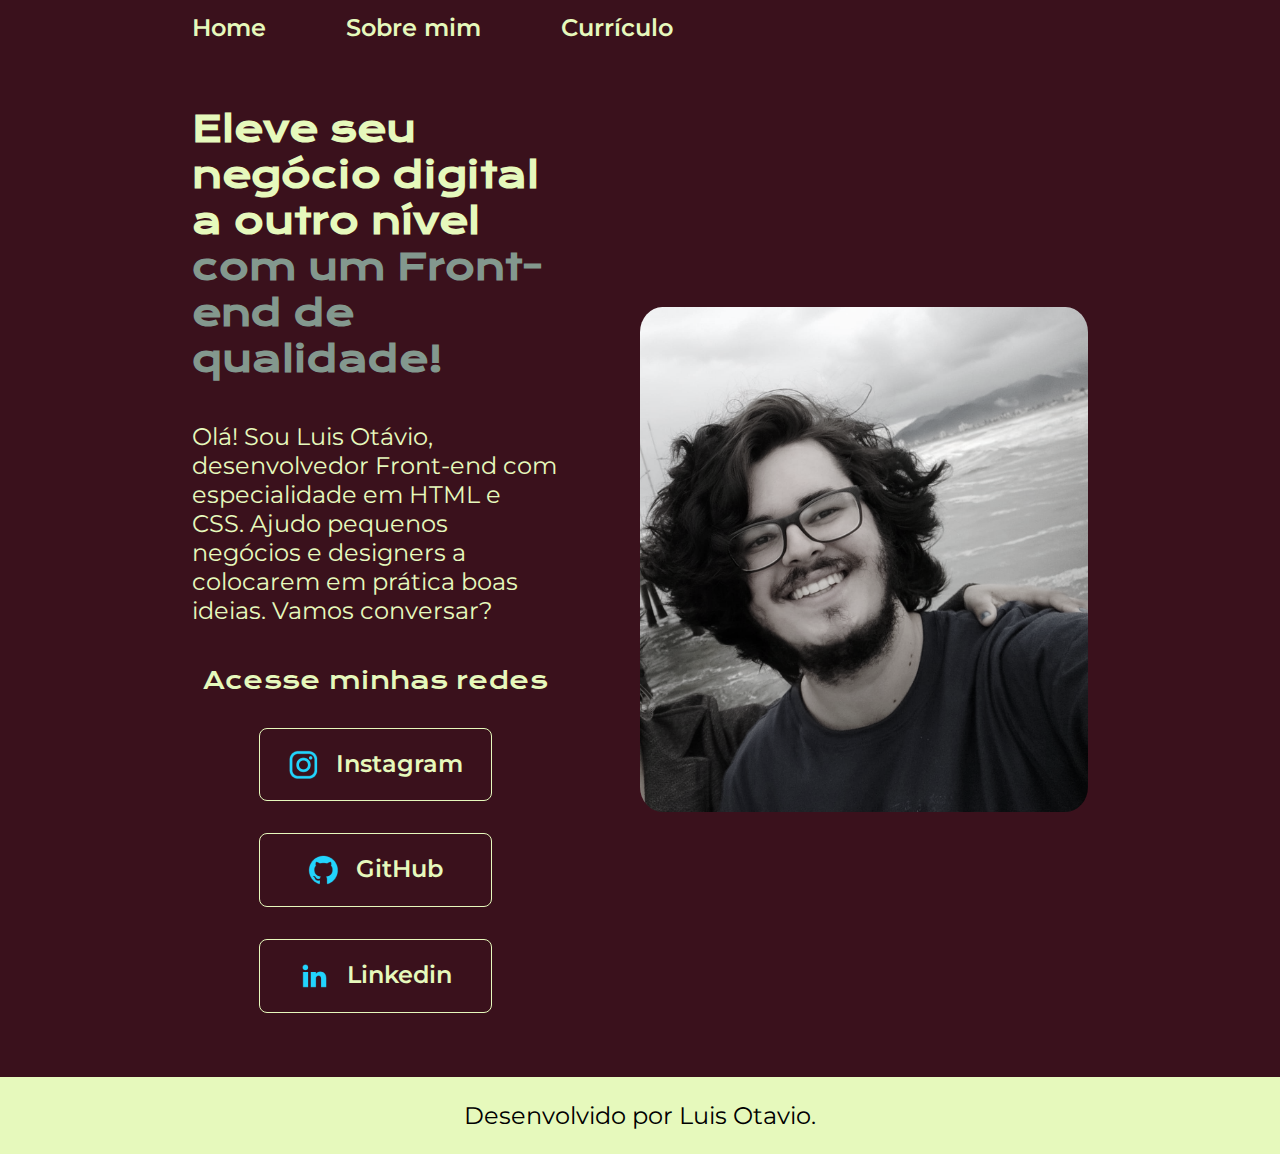
<file: index.html>
<!DOCTYPE html>
<html lang="pt-br">
<head>
    <meta charset="UTF-8">
    <meta name="viewport" content="width=device-width, initial-scale=1.0">
    <title>Portfolio</title>
    <link rel="stylesheet" href="./style/style.css">
</head>
<body>

    <header class="cabecalho">
        <nav class="cabecalho__menu">
            <a class="cabecalho__menu__link" href="index.html">Home</a>
            <a class="cabecalho__menu__link" href="about.html"> Sobre mim</a>
            <a class="cabecalho__menu__link" href="curriculo.html">Currículo</a>        
        </nav>
    </header>

    <main class="apresentacao">
        <section class="apresentacao__conteudo">
            <h1 class="apresentacao__conteudo__titulo">Eleve seu negócio digital a outro nível <strong class="tituloDestaque">com um Front-end de qualidade!</strong> </h1>

            <p class="apresentacao__conteudo__paragrafo">Olá! Sou Luis Otávio, desenvolvedor Front-end com especialidade em HTML e CSS. Ajudo pequenos negócios e designers a colocarem em prática boas ideias. Vamos conversar?
            </p>
            <div class="apresentacao__links">
                <h2 class="apresentacao__links__subtitulo">Acesse minhas redes</h2>
                <a class="apresentacao__links__navegacao" href="https://www.instagram.com">
                    <img src="img/assets/instagram.png">
                    Instagram</a>
                <a class="apresentacao__links__navegacao" href="https://github.com/Rosenberg0"> 
                    <img src="img/assets/github.png" alt="">GitHub</a>
                <a class="apresentacao__links__navegacao" href="https://github.com/Rosenberg0"><img src="img/assets/linkedin.png" alt="">
                    Linkedin</a>

            </div>
         </section>
        <img class="foto" src="img/Pessoa.jpeg" alt="Foto Luis Na Praia">
    </main>

    <footer>
        <p class="rodapé">Desenvolvido por Luis Otavio.</p>
    </footer>

</body>
</html>
</file>
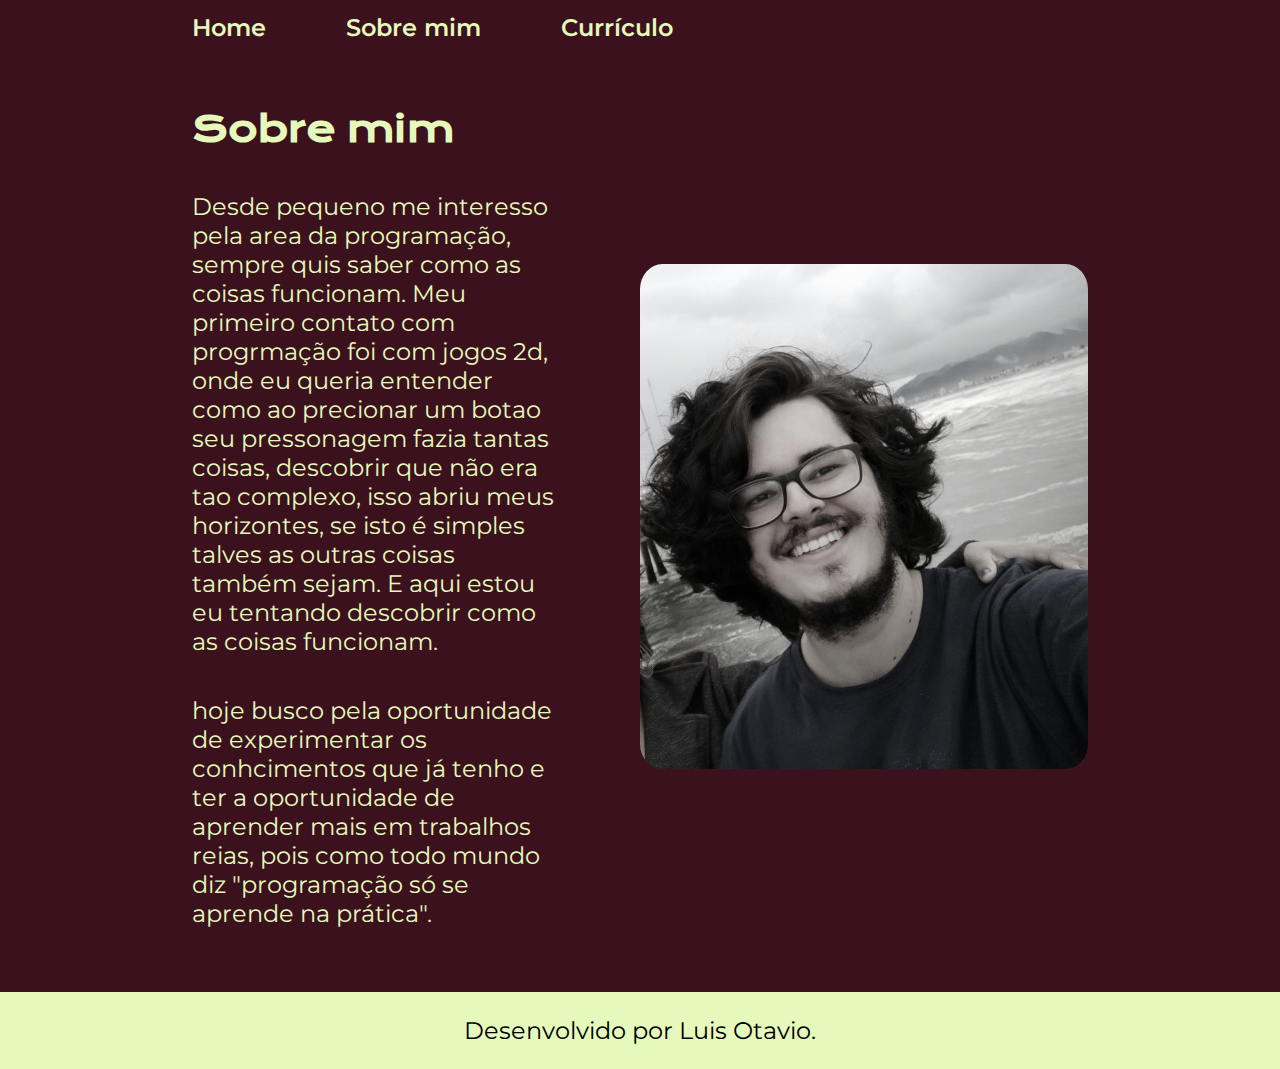
<file: about.html>
<!DOCTYPE html>
<html lang="pt-br">
<head>
    <meta charset="UTF-8">
    <meta name="viewport" content="width=device-width, initial-scale=1.0">
    <link rel="stylesheet" href="./style/style.css">
    <title>Sobre mim</title>
</head>
<body>
    <header class="cabecalho">
        <nav class="cabecalho__menu">
            <a class="cabecalho__menu__link" href="index.html">Home</a>
            <a class="cabecalho__menu__link" href="about.html"> Sobre mim</a>
            <a class="cabecalho__menu__link" href="curriculo.html">Currículo</a>        
        </nav>
    </header>

    <main class="apresentacao">
        <section class="apresentacao__conteudo">
            <h1 class="apresentacao__conteudo__titulo">Sobre mim</h1>
            <p class="apresentacao__conteudo__paragrafo">   Desde pequeno me interesso pela area da programação, sempre quis saber como as coisas funcionam. Meu primeiro contato com progrmação foi com jogos 2d, onde eu queria entender como ao precionar um botao seu pressonagem fazia tantas coisas, descobrir que não era tao complexo, isso abriu meus horizontes, se isto é simples talves as outras coisas também sejam. E aqui estou eu tentando descobrir como as coisas funcionam.</p>
            <p class="apresentacao__conteudo__paragrafo">   hoje busco pela oportunidade de experimentar os conhcimentos que já tenho e ter a oportunidade de aprender mais em trabalhos reias, pois como todo mundo diz "programação só se aprende na prática".</p>
        </section>
        <img class="foto" src="./img/Pessoa.jpeg" alt="Foto Luis Na Praia">
    </main>

    <footer>
        <p class="rodapé">Desenvolvido por Luis Otavio.</p>
    </footer>

</body>
</html>
</file>
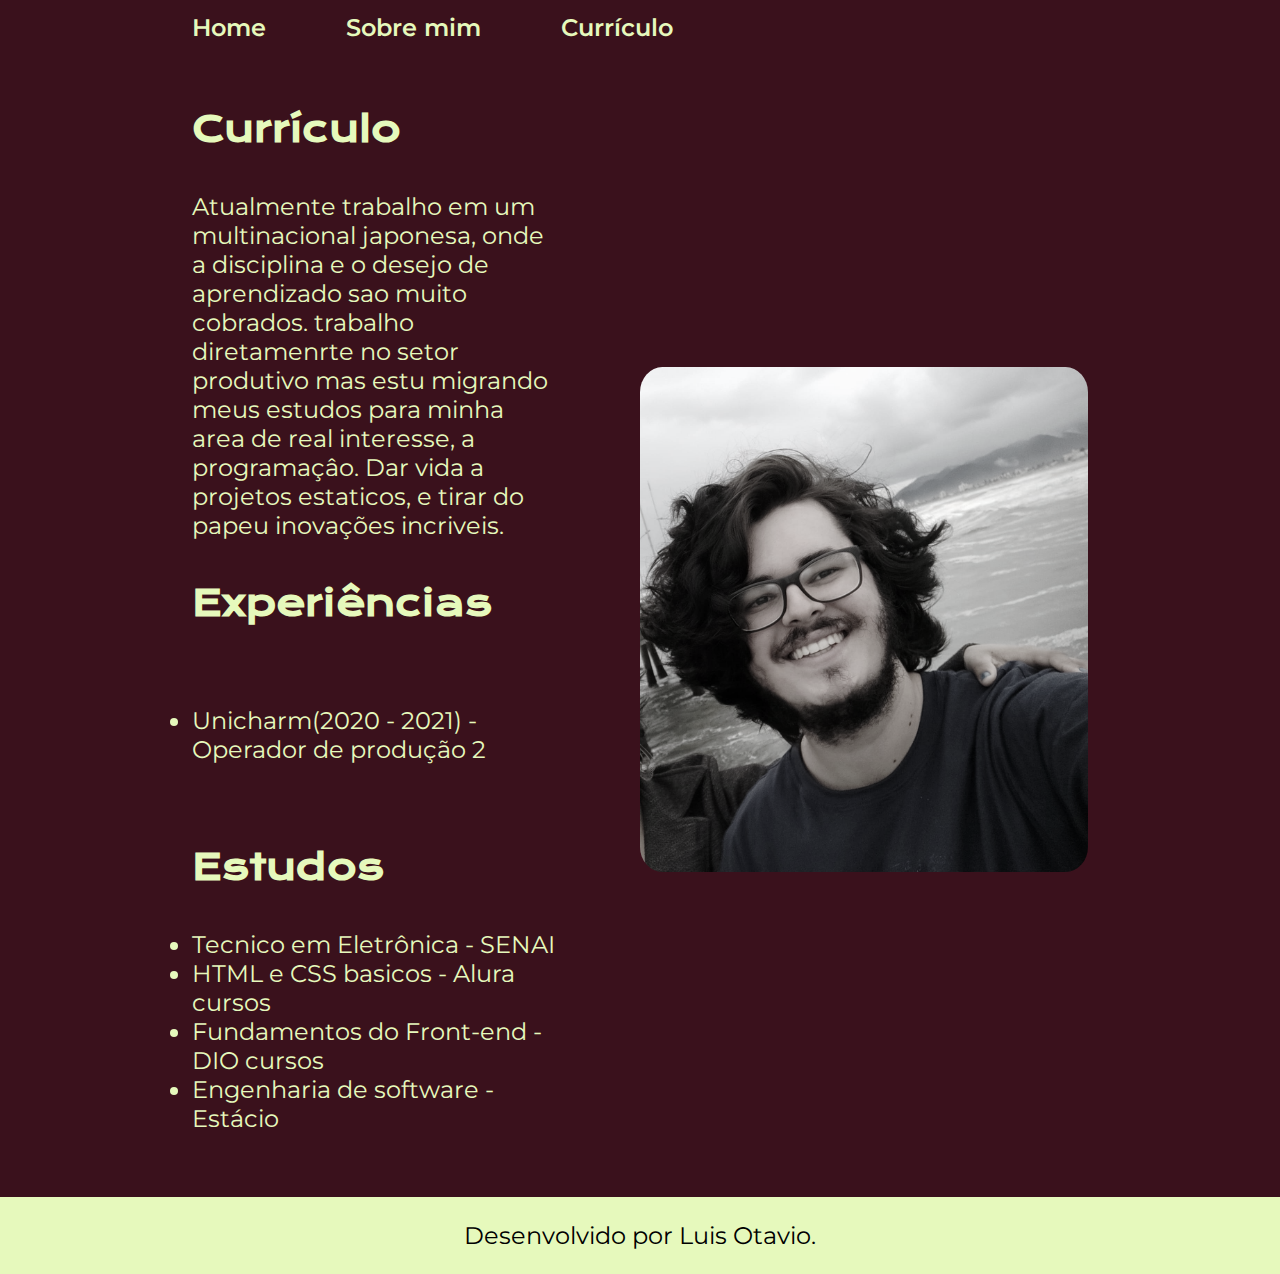
<file: curriculo.html>
<!DOCTYPE html>
<html lang="pt-br">
<head>
    <meta charset="UTF-8">
    <meta name="viewport" content="width=device-width, initial-scale=1.0">
    <link rel="stylesheet" href="./style/style.css">
    <title>Currículo</title>
</head>
<body>
    <header class="cabecalho">
        <nav class="cabecalho__menu">
            <a class="cabecalho__menu__link" href="index.html">Home</a>
            <a class="cabecalho__menu__link" href="about.html"> Sobre mim</a>
            <a class="cabecalho__menu__link" href="curriculo.html">Currículo</a>        
        </nav>
    </header>
        <main class="apresentacao">
            <section class="apresentacao__conteudo">
                <h1 class="apresentacao__conteudo__titulo">Currículo</h1>
                <p class="apresentacao__conteudo__paragrafo">
                    Atualmente trabalho em um multinacional japonesa, onde a disciplina e o desejo de aprendizado sao muito cobrados. trabalho diretamenrte no setor produtivo mas estu migrando meus estudos para minha area de real interesse, a programaçâo. Dar vida a projetos estaticos, e tirar do papeu inovações incriveis.
                           </p>
                <h2 class="apresentacao__conteudo__titulo">Experiências</h2>
                <p class="apresentacao__conteudo__paragrafo">
                <ul class="apresentacao__conteudo__paragrafo">
                    <li> Unicharm(2020 - 2021) - Operador de produção 2 </li>
                </ul>
                </p>
                <h2 class="apresentacao__conteudo__titulo">Estudos</h2>
                <div class="apresentacao__conteudo__paragrafo">
                <ul class="apresentacao__conteudo__paragrafo">
                    <li>Tecnico em Eletrônica - SENAI</li>
                    <li>HTML e CSS basicos - Alura cursos</li>
                    <li>Fundamentos do Front-end - DIO cursos</li>
                    <li>Engenharia de software - Estácio</li>
                </ul>
                </div>    
            </section>
        <img class="foto" src="./img/Pessoa.jpeg" alt="Foto Luis Na Praia">
        </main> 

    <footer>
        <p class="rodapé">Desenvolvido por Luis Otavio.</p>
    </footer>

</body>
</html>
</file>
<file: style/style.css>
@import url('https://fonts.googleapis.com/css2?family=Krona+One&family=Montserrat:ital,wght@0,100..900;1,100..900&display=swap');


*{
    margin: 0;
    padding: 0;
}

body{
    box-sizing: border-box;
    background-color: #3a111c;
    color:#e6f9bc;
}
.cabecalho{
    padding: 1% 0 0 15%;
}
.cabecalho__menu{
    display: flex;
    gap:80px;
}
.cabecalho__menu__link{
    text-decoration: none;
    font-family: "Montserrat", sans-serif;
    font-size:1.5rem ;
    font-weight: 600;
    color: #e6f9bc;

}

.apresentacao__links{
    display: flex;
    flex-direction: column;
    justify-content: space-between;
    align-items: center;
    gap: 32px;
}
.tituloDestaque{
    color: #83988e;
}
.foto{
    width:50%;
    filter: grayscale(0.8);
    border-radius: 5%;
}

.apresentacao{
    padding: 5% 15%;
    display: flex;
    align-items: center;
    justify-content: space-between;
    gap: 82px
}

.apresentacao__conteudo{
    width:50%;
    display: flex;
    flex-direction: column;
    gap: 40px;
}
.apresentacao__conteudo__titulo{
    font-family: "Krona One", sans-serif;
    font-size: 2.25rem;
}
.apresentacao__conteudo__paragrafo{
    font-family: "Montserrat", sans-serif;
    font-size:1.5rem ;
}
.apresentacao__links__subtitulo{
    font-family: 'Krona one', sans-serif;
    font-weight: 400;
    font-size: 1.5rem;
}
.apresentacao__links__navegacao{
    padding: 1.24rem 1.5rem;
    border: 1px solid #e6f9bc;
    width:50%;
    text-align: center;
    border-radius: 8px;
    font-size:1.5rem;
    font-weight: 600;
    text-decoration: none;
    color: #e6f9bc;
    font-family: "Montserrat", sans-serif;
    display: flex;
    justify-content:center;
    gap: 16px;
    
}

.apresentacao__links__navegacao:hover{
    background-color:rgb(36, 27, 27);
}

.rodapé{
    color: black;
    background-color: #e6f9bc;
    padding: 24px;
    text-align: center;
    font-family: "Montserrat", sans-serif;
    font-size:1.5rem ;
    font-weight: 400;
}

@media (max-width: 1200px) {
    .cabecalho{
        padding: 6%;
    }
    .cabecalho__menu{
        justify-content: center;
    }
    .apresentacao{ 
        flex-direction: column-reverse;
        padding: 5%;
    }
    .apresentacao__conteudo{
        width:auto;
    }
}
</file>
